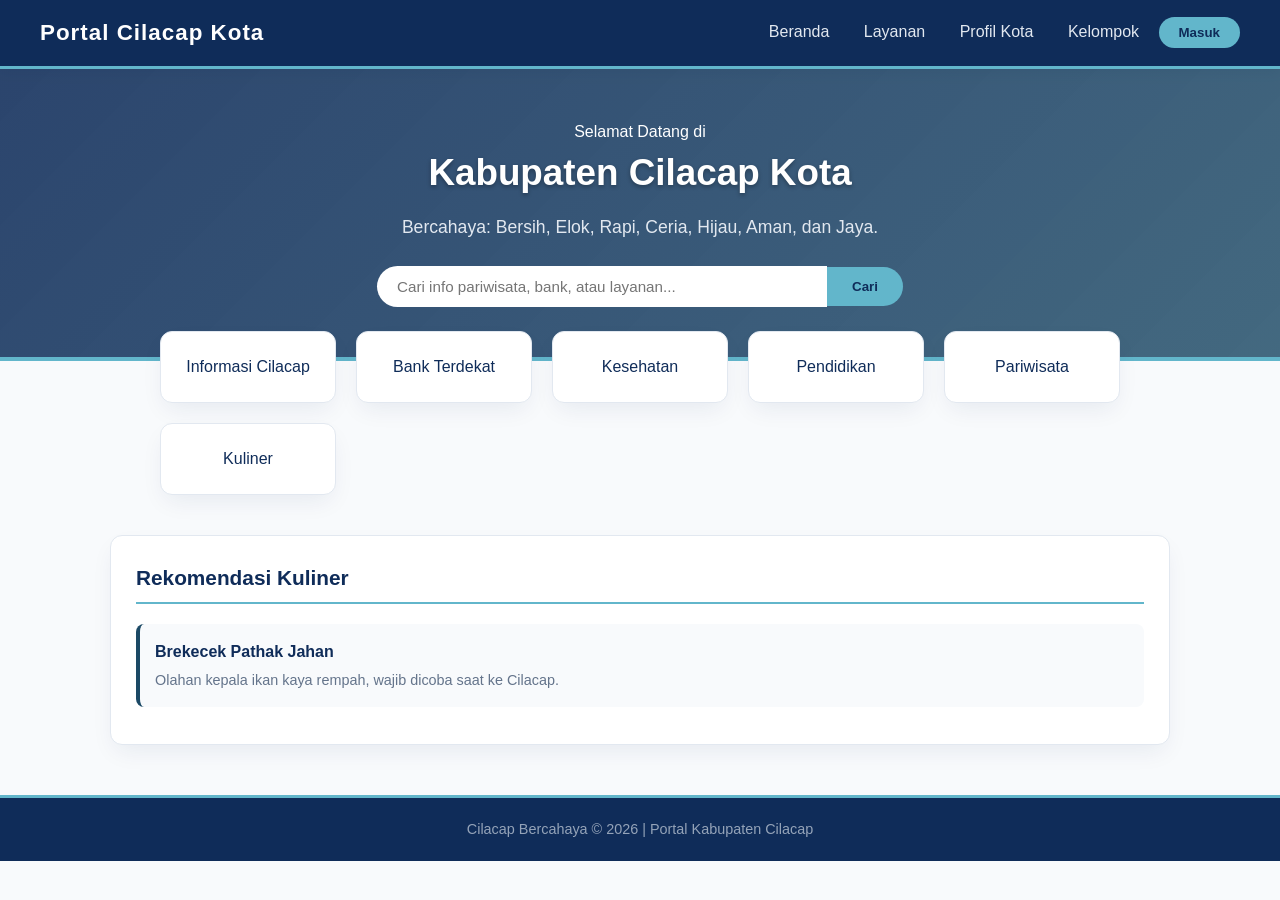
<file: html/index.html>
<!DOCTYPE html>
<html lang="id">
<head>
    <meta charset="UTF-8">
    <meta name="viewport" content="width=device-width, initial-scale=1.0">
    <title>Portal Cilacap Kota</title>
    <link rel="stylesheet" href="../css/style.css">
</head>
<body>
    <!-- Header / Navbar -->
    <div class="header">
        <div class="header-logo">Portal Cilacap Kota</div>
        <div class="header-menu">
            <a href="index.html">Beranda</a>
            <a href="#">Layanan</a>
            <a href="informasi.html">Profil Kota</a>
            <a href="kelompok.html">Kelompok</a>
            <button class="btn-login">Masuk</button>
        </div>
    </div>

    <!-- Hero Banner Utama -->
    <div class="hero">
        <div class="subtitle">Selamat Datang di</div>
        <h1>Kabupaten Cilacap Kota</h1>
        <p>Bercahaya: Bersih, Elok, Rapi, Ceria, Hijau, Aman, dan Jaya.</p>
        <div style="margin-top: 25px; display: flex; justify-content: center; align-items: center;">
            <input type="text" class="search-box" placeholder="Cari info pariwisata, bank, atau layanan...">
            <button class="btn-cari">Cari</button>
        </div>
    </div>

    <!-- Grid Menu Utama (Kartu Putih) -->
    <div class="layanan">
        <a href="informasi.html" class="kartu-layanan" style="text-decoration: none;">
            Informasi Cilacap
        </a>
        <a href="bank.html" class="kartu-layanan" style="text-decoration: none;">
            Bank Terdekat
        </a>
        <a href="kesehatan.html" class="kartu-layanan" style="text-decoration: none;">
            Kesehatan
        </a>
        <a href="pendidikan.html" class="kartu-layanan" style="text-decoration: none;">
            Pendidikan
        </a>
        <a href="wisata.html" class="kartu-layanan" style="text-decoration: none;">
            Pariwisata
        </a>
        <a href="kuliner.html" class="kartu-layanan" style="text-decoration: none;">
            Kuliner
        </a>
    </div>

    <!-- Rekomendasi Kuliner -->
    <div class="konten-bawah">
        <div class="kolom">
            <h3>Rekomendasi Kuliner</h3>
            <div class="item-list">
                <b>Brekecek Pathak Jahan</b>
                <span class="keterangan">Olahan kepala ikan kaya rempah, wajib dicoba saat ke Cilacap.</span>
            </div>
        </div>
    </div>

    <!-- Footer -->
    <div class="footer">
        <p>Cilacap Bercahaya © 2026 | Portal Kabupaten Cilacap</p>
    </div>
</body>
</html>
</file>
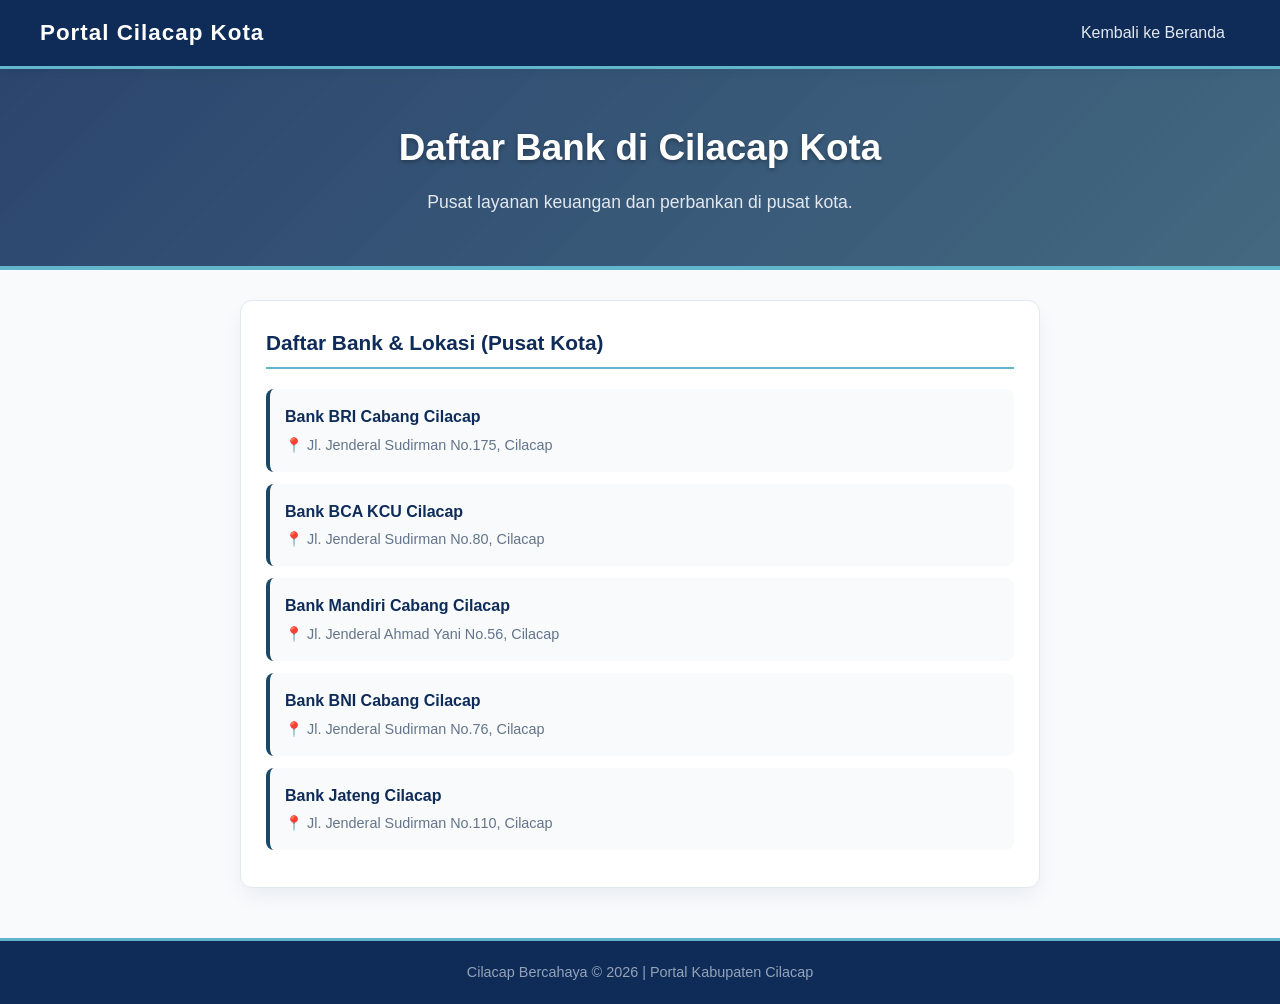
<file: html/bank.html>
<!DOCTYPE html>
<html lang="id">
<head>
    <meta charset="UTF-8">
    <meta name="viewport" content="width=device-width, initial-scale=1.0">
    <title>Bank Terdekat - Cilacap Kota</title>
    <link rel="stylesheet" href="../css/style.css">
</head>
<body>
    <!-- Header / Navbar -->
    <div class="header">
        <div class="header-logo">Portal Cilacap Kota</div>
        <div class="header-menu">
            <a href="index.html">Kembali ke Beranda</a>
        </div>
    </div>

    <!-- Hero Banner dengan Tema Bank/Keuangan -->
    <div class="hero bank">
        <h1>Daftar Bank di Cilacap Kota</h1>
        <p>Pusat layanan keuangan dan perbankan di pusat kota.</p>
    </div>

    <!-- Konten Utama List Bank -->
    <div class="konten-bawah">
        <div class="kolom" style="max-width: 800px; margin: auto;">
            <h3>Daftar Bank & Lokasi (Pusat Kota)</h3>
            
            <div class="item-list">
                <b>Bank BRI Cabang Cilacap</b>
                <span class="keterangan">📍 Jl. Jenderal Sudirman No.175, Cilacap</span>
            </div>
            <div class="item-list">
                <b>Bank BCA KCU Cilacap</b>
                <span class="keterangan">📍 Jl. Jenderal Sudirman No.80, Cilacap</span>
            </div>
            <div class="item-list">
                <b>Bank Mandiri Cabang Cilacap</b>
                <span class="keterangan">📍 Jl. Jenderal Ahmad Yani No.56, Cilacap</span>
            </div>
            <div class="item-list">
                <b>Bank BNI Cabang Cilacap</b>
                <span class="keterangan">📍 Jl. Jenderal Sudirman No.76, Cilacap</span>
            </div>
            <div class="item-list">
                <b>Bank Jateng Cilacap</b>
                <span class="keterangan">📍 Jl. Jenderal Sudirman No.110, Cilacap</span>
            </div>
        </div>
    </div>

    <!-- Footer -->
    <div class="footer">
        <p>Cilacap Bercahaya © 2026 | Portal Kabupaten Cilacap</p>
    </div>
</body>
</html>
</file>
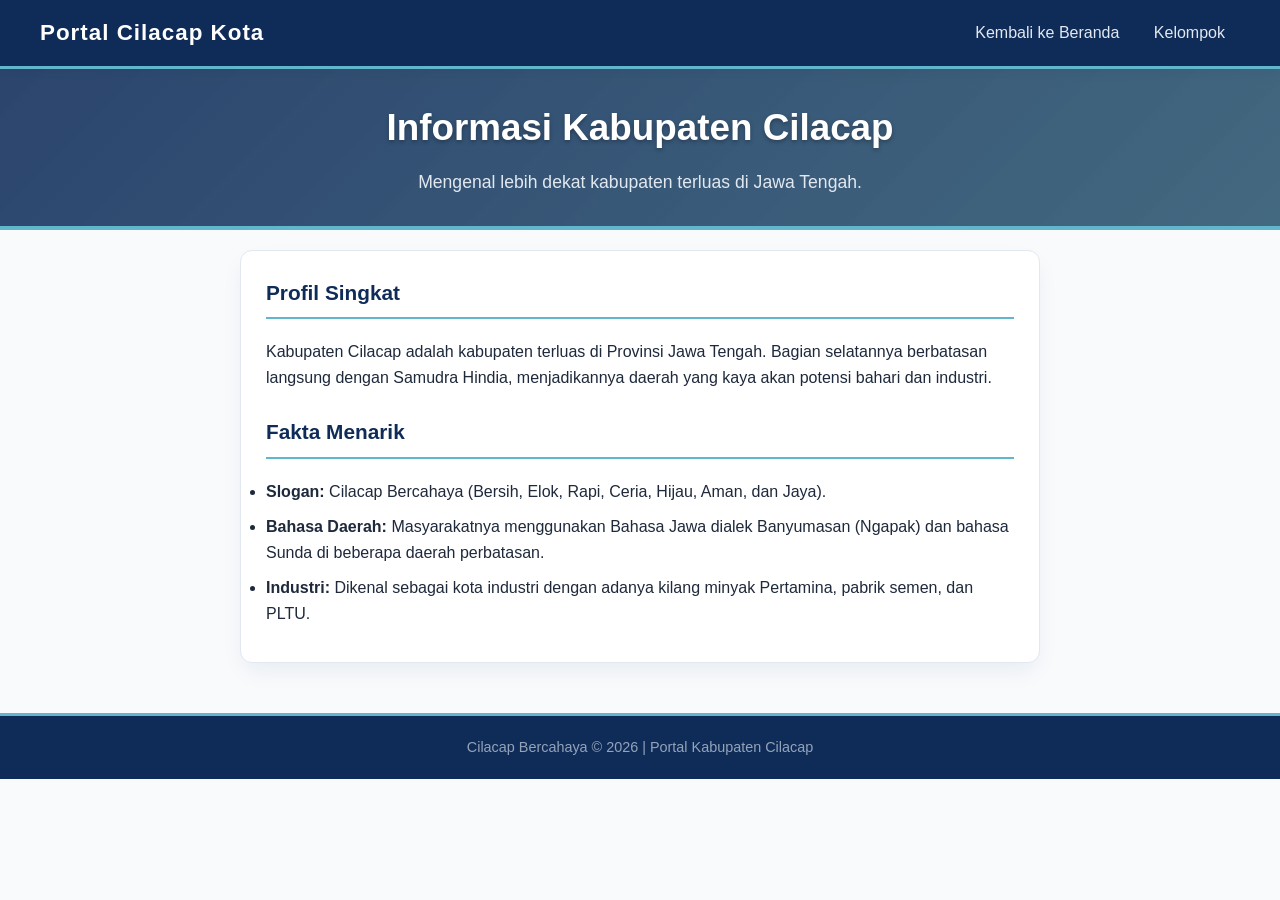
<file: html/informasi.html>
<!DOCTYPE html>
<html lang="id">
<head>
    <meta charset="UTF-8">
    <meta name="viewport" content="width=device-width, initial-scale=1.0">
    <title>Informasi - Cilacap Kota</title>
    <link rel="stylesheet" href="../css/style.css">
    <link rel="stylesheet" href="../css/informasi.css">
</head>
<body>
    <!-- Header / Navbar -->
    <div class="header">
        <div class="header-logo">Portal Cilacap Kota</div>
        <div class="header-menu">
            <a href="index.html">Kembali ke Beranda</a>
            <a href="kelompok.html">Kelompok</a>
        </div>
    </div>

    <!-- Hero Banner Informasi -->
    <div class="hero" style="padding: 30px;">
        <h1>Informasi Kabupaten Cilacap</h1>
        <p>Mengenal lebih dekat kabupaten terluas di Jawa Tengah.</p>
    </div>

    <!-- Konten Utama Informasi -->
    <div class="konten-bawah" style="margin-top: 20px;">
        <div class="kolom" style="max-width: 800px; margin: auto;">
            <h3>Profil Singkat</h3>
            <p>Kabupaten Cilacap adalah kabupaten terluas di Provinsi Jawa Tengah. Bagian selatannya berbatasan langsung dengan Samudra Hindia, menjadikannya daerah yang kaya akan potensi bahari dan industri.</p>
            
            <h3 style="margin-top: 25px;">Fakta Menarik</h3>
            <ul>
                <li style="margin-bottom: 10px;"><b>Slogan:</b> Cilacap Bercahaya (Bersih, Elok, Rapi, Ceria, Hijau, Aman, dan Jaya).</li>
                <li style="margin-bottom: 10px;"><b>Bahasa Daerah:</b> Masyarakatnya menggunakan Bahasa Jawa dialek Banyumasan (Ngapak) dan bahasa Sunda di beberapa daerah perbatasan.</li>
                <li style="margin-bottom: 10px;"><b>Industri:</b> Dikenal sebagai kota industri dengan adanya kilang minyak Pertamina, pabrik semen, dan PLTU.</li>
            </ul>
        </div>
    </div>

    <!-- Footer -->
    <div class="footer">
        <p>Cilacap Bercahaya © 2026 | Portal Kabupaten Cilacap</p>
    </div>

    <script src="../js/informasi.js"></script>
</body>
</html>
</file>
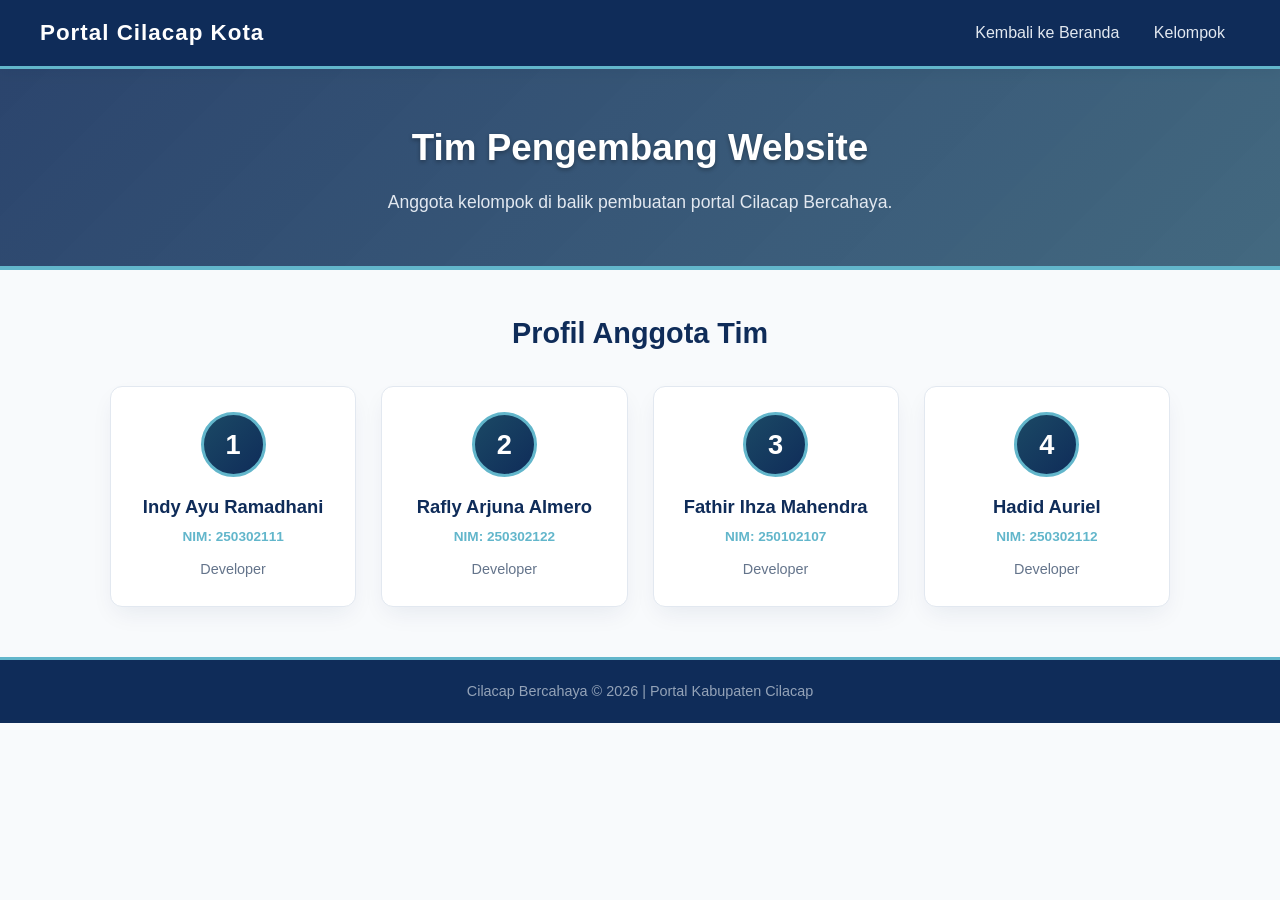
<file: html/kelompok.html>
<!DOCTYPE html>
<html lang="id">
<head>
    <meta charset="UTF-8">
    <meta name="viewport" content="width=device-width, initial-scale=1.0">
    <title>Profil Kelompok - Cilacap Kota</title>
    <link rel="stylesheet" href="../css/style.css">
</head>
<body>
    <!-- Header / Navbar -->
    <div class="header">
        <div class="header-logo">Portal Cilacap Kota</div>
        <div class="header-menu">
            <a href="index.html">Kembali ke Beranda</a>
            <a href="kelompok.html">Kelompok</a>
        </div>
    </div>

    <!-- Hero Banner -->
    <div class="hero">
        <h1>Tim Pengembang Website</h1>
        <p>Anggota kelompok di balik pembuatan portal Cilacap Bercahaya.</p>
    </div>

    <!-- Container Card 4 Anggota Kelompok -->
    <div class="container">
        <h2 class="section-title">Profil Anggota Tim</h2>
        
        <div class="grid-card">
            <!-- Anggota 1 -->
            <div class="card">
                <div class="avatar">1</div>
                <h3>Indy Ayu Ramadhani</h3>
                <div class="nim">NIM: 250302111</div>
                <div class="role">Developer</div>
            </div>

            <!-- Anggota 2 -->
            <div class="card">
                <div class="avatar">2</div>
                <h3>Rafly Arjuna Almero</h3>
                <div class="nim">NIM: 250302122</div>
                <div class="role">Developer</div>
            </div>

            <!-- Anggota 3 -->
            <div class="card">
                <div class="avatar">3</div>
                <h3>Fathir Ihza Mahendra</h3>
                <div class="nim">NIM: 250102107</div>
                <div class="role">Developer</div>
            </div>

            <!-- Anggota 4 -->
            <div class="card">
                <div class="avatar">4</div>
                <h3>Hadid Auriel</h3>
                <div class="nim">NIM: 250302112</div>
                <div class="role">Developer</div>
            </div>
        </div>
    </div>

    <!-- Footer -->
    <div class="footer">
        <p>Cilacap Bercahaya © 2026 | Portal Kabupaten Cilacap</p>
    </div>
</body>
</html>
</file>
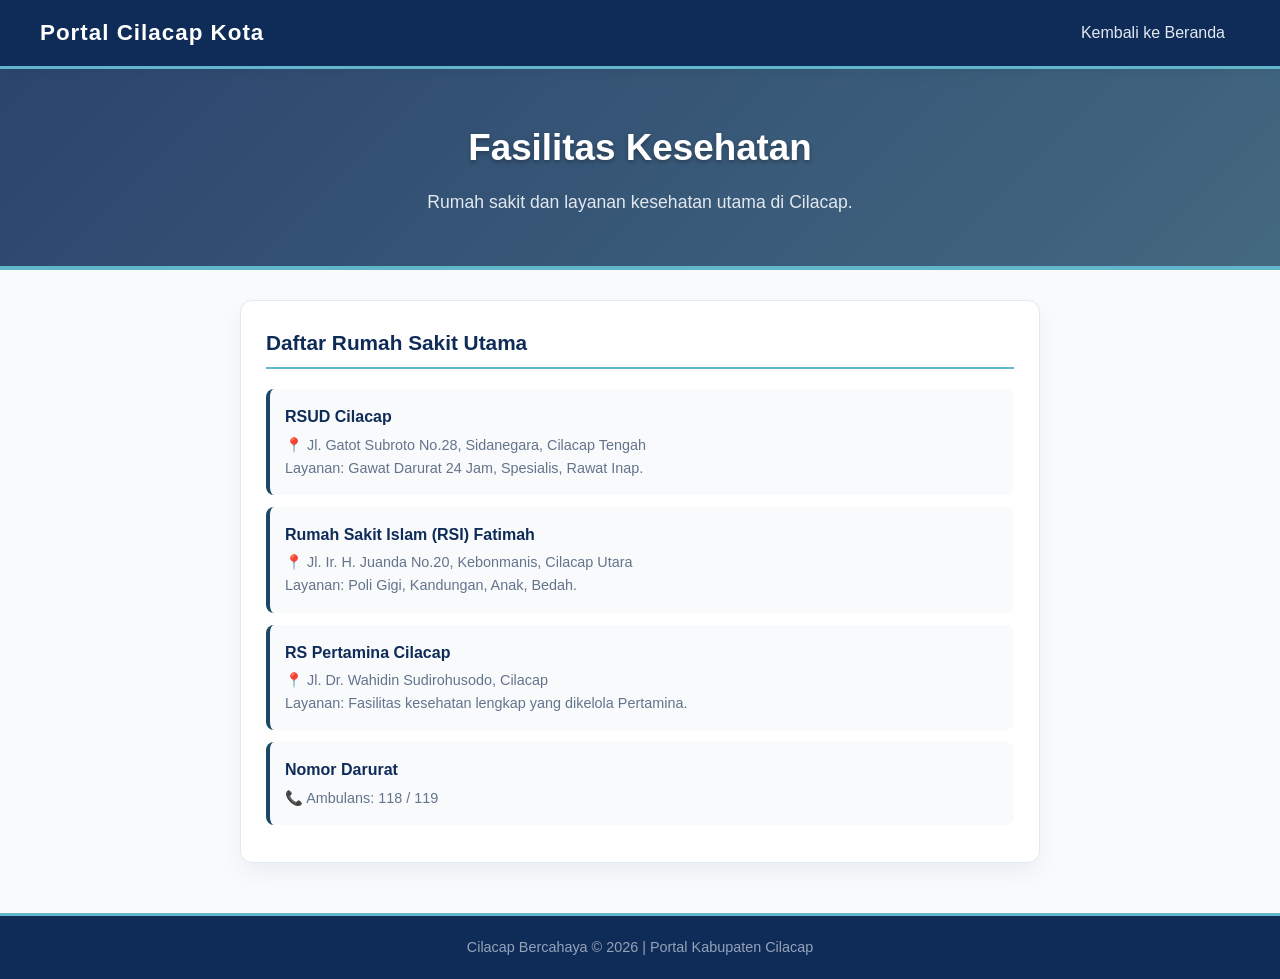
<file: html/kesehatan.html>
<!DOCTYPE html>
<html lang="id">
<head>
    <meta charset="UTF-8">
    <meta name="viewport" content="width=device-width, initial-scale=1.0">
    <title>Kesehatan - Cilacap Kota</title>
    <link rel="stylesheet" href="../css/style.css">
</head>
<body>
    <!-- Header / Navbar -->
    <div class="header">
        <div class="header-logo">Portal Cilacap Kota</div>
        <div class="header-menu">
            <a href="index.html">Kembali ke Beranda</a>
        </div>
    </div>

    <!-- Hero Banner dengan Tema Gambar Kesehatan -->
    <div class="hero kesehatan">
        <h1>Fasilitas Kesehatan</h1>
        <p>Rumah sakit dan layanan kesehatan utama di Cilacap.</p>
    </div>

    <!-- Konten Utama List Rumah Sakit -->
    <div class="konten-bawah">
        <div class="kolom" style="max-width: 800px; margin: auto;">
            <h3>Daftar Rumah Sakit Utama</h3>
            
            <div class="item-list">
                <b>RSUD Cilacap</b>
                <span class="keterangan">📍 Jl. Gatot Subroto No.28, Sidanegara, Cilacap Tengah<br>Layanan: Gawat Darurat 24 Jam, Spesialis, Rawat Inap.</span>
            </div>

            <div class="item-list">
                <b>Rumah Sakit Islam (RSI) Fatimah</b>
                <span class="keterangan">📍 Jl. Ir. H. Juanda No.20, Kebonmanis, Cilacap Utara<br>Layanan: Poli Gigi, Kandungan, Anak, Bedah.</span>
            </div>

            <div class="item-list">
                <b>RS Pertamina Cilacap</b>
                <span class="keterangan">📍 Jl. Dr. Wahidin Sudirohusodo, Cilacap<br>Layanan: Fasilitas kesehatan lengkap yang dikelola Pertamina.</span>
            </div>

            <div class="item-list">
                <b>Nomor Darurat</b>
                <span class="keterangan">📞 Ambulans: 118 / 119</span>
            </div>
        </div>
    </div>

    <!-- Footer -->
    <div class="footer">
        <p>Cilacap Bercahaya © 2026 | Portal Kabupaten Cilacap</p>
    </div>
</body>
</html>
</file>
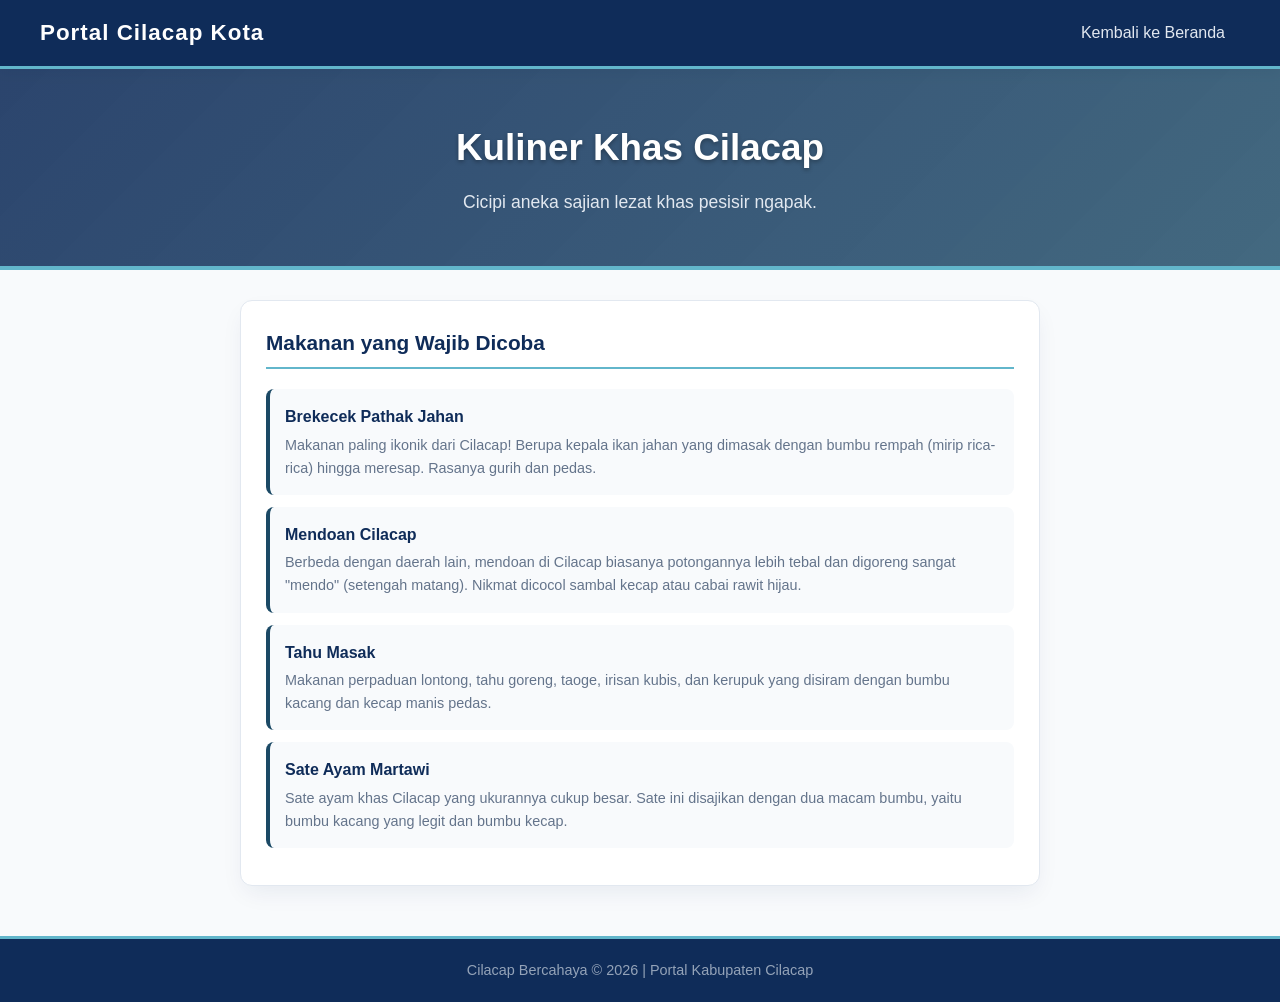
<file: html/kuliner.html>
<!DOCTYPE html>
<html lang="id">
<head>
    <meta charset="UTF-8">
    <meta name="viewport" content="width=device-width, initial-scale=1.0">
    <title>Kuliner - Cilacap Kota</title>
    <link rel="stylesheet" href="../css/style.css">
</head>
<body>
    <!-- Header / Navbar -->
    <div class="header">
        <div class="header-logo">Portal Cilacap Kota</div>
        <div class="header-menu">
            <a href="index.html">Kembali ke Beranda</a>
        </div>
    </div>

    <!-- Hero Banner dengan Tema Kuliner -->
    <div class="hero kuliner">
        <h1>Kuliner Khas Cilacap</h1>
        <p>Cicipi aneka sajian lezat khas pesisir ngapak.</p>
    </div>

    <!-- Konten Utama List Kuliner -->
    <div class="konten-bawah">
        <div class="kolom" style="max-width: 800px; margin: auto;">
            <h3>Makanan yang Wajib Dicoba</h3>
            
            <div class="item-list">
                <b>Brekecek Pathak Jahan</b>
                <span class="keterangan">Makanan paling ikonik dari Cilacap! Berupa kepala ikan jahan yang dimasak dengan bumbu rempah (mirip rica-rica) hingga meresap. Rasanya gurih dan pedas.</span>
            </div>
            <div class="item-list">
                <b>Mendoan Cilacap</b>
                <span class="keterangan">Berbeda dengan daerah lain, mendoan di Cilacap biasanya potongannya lebih tebal dan digoreng sangat "mendo" (setengah matang). Nikmat dicocol sambal kecap atau cabai rawit hijau.</span>
            </div>
            <div class="item-list">
                <b>Tahu Masak</b>
                <span class="keterangan">Makanan perpaduan lontong, tahu goreng, taoge, irisan kubis, dan kerupuk yang disiram dengan bumbu kacang dan kecap manis pedas.</span>
            </div>
            <div class="item-list">
                <b>Sate Ayam Martawi</b>
                <span class="keterangan">Sate ayam khas Cilacap yang ukurannya cukup besar. Sate ini disajikan dengan dua macam bumbu, yaitu bumbu kacang yang legit dan bumbu kecap.</span>
            </div>
        </div>
    </div>

    <!-- Footer -->
    <div class="footer">
        <p>Cilacap Bercahaya © 2026 | Portal Kabupaten Cilacap</p>
    </div>
</body>
</html>
</file>
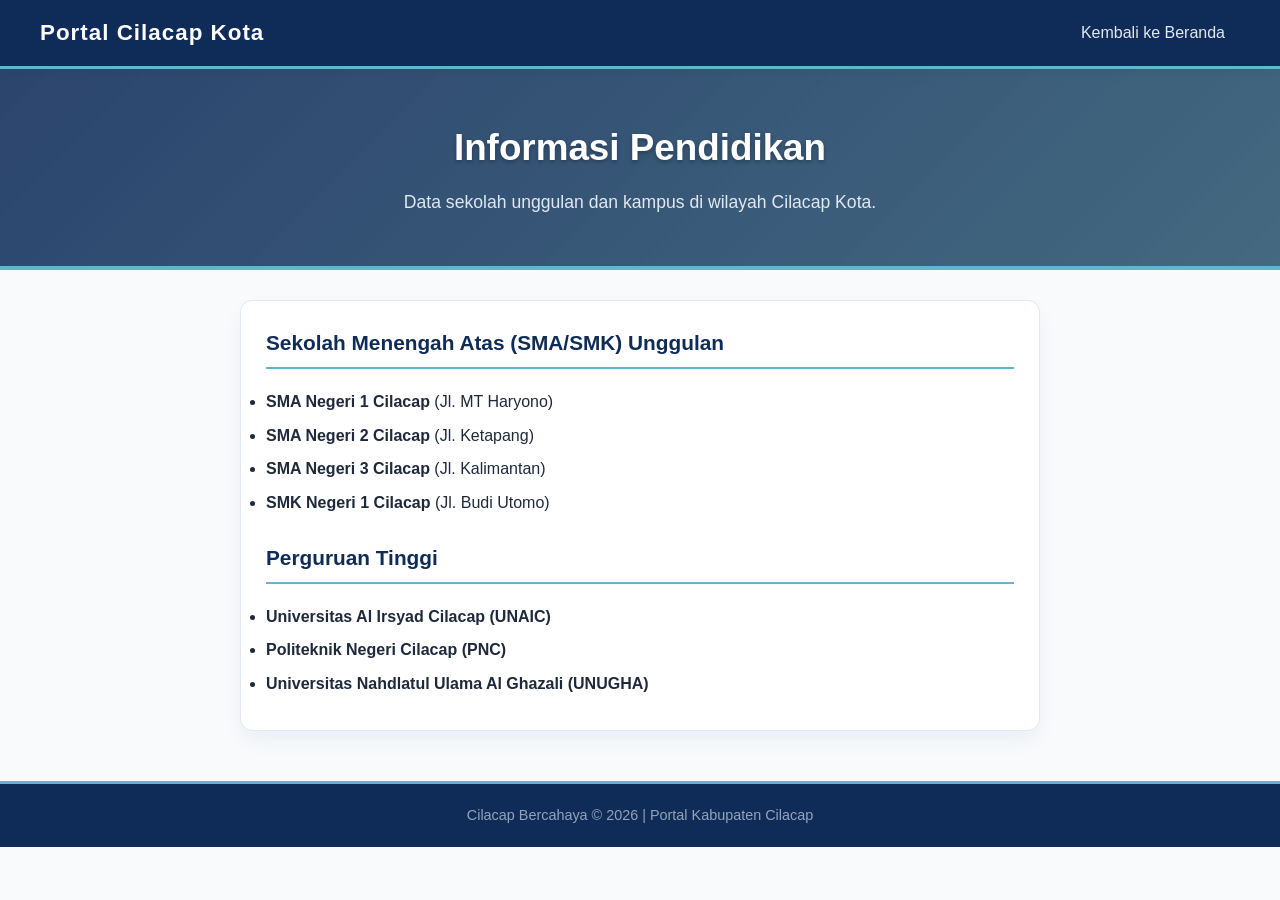
<file: html/pendidikan.html>
<!DOCTYPE html>
<html lang="id">
<head>
    <meta charset="UTF-8">
    <meta name="viewport" content="width=device-width, initial-scale=1.0">
    <title>Pendidikan - Cilacap Kota</title>
    <link rel="stylesheet" href="../css/style.css">
</head>
<body>
    <!-- Header / Navbar -->
    <div class="header">
        <div class="header-logo">Portal Cilacap Kota</div>
        <div class="header-menu">
            <a href="index.html">Kembali ke Beranda</a>
        </div>
    </div>

    <!-- Hero Banner dengan Tema Pendidikan -->
    <div class="hero pendidikan">
        <h1>Informasi Pendidikan</h1>
        <p>Data sekolah unggulan dan kampus di wilayah Cilacap Kota.</p>
    </div>

    <!-- Konten Utama List Pendidikan -->
    <div class="konten-bawah">
        <div class="kolom" style="max-width: 800px; margin: auto;">
            <h3>Sekolah Menengah Atas (SMA/SMK) Unggulan</h3>
            <ul>
                <li style="margin-bottom: 8px;"><b>SMA Negeri 1 Cilacap</b> (Jl. MT Haryono)</li>
                <li style="margin-bottom: 8px;"><b>SMA Negeri 2 Cilacap</b> (Jl. Ketapang)</li>
                <li style="margin-bottom: 8px;"><b>SMA Negeri 3 Cilacap</b> (Jl. Kalimantan)</li>
                <li style="margin-bottom: 8px;"><b>SMK Negeri 1 Cilacap</b> (Jl. Budi Utomo)</li>
            </ul>

            <h3 style="margin-top: 25px;">Perguruan Tinggi</h3>
            <ul>
                <li style="margin-bottom: 8px;"><b>Universitas Al Irsyad Cilacap (UNAIC)</b></li>
                <li style="margin-bottom: 8px;"><b>Politeknik Negeri Cilacap (PNC)</b></li>
                <li style="margin-bottom: 8px;"><b>Universitas Nahdlatul Ulama Al Ghazali (UNUGHA)</b></li>
            </ul>
        </div>
    </div>

    <!-- Footer -->
    <div class="footer">
        <p>Cilacap Bercahaya © 2026 | Portal Kabupaten Cilacap</p>
    </div>
</body>
</html>
</file>
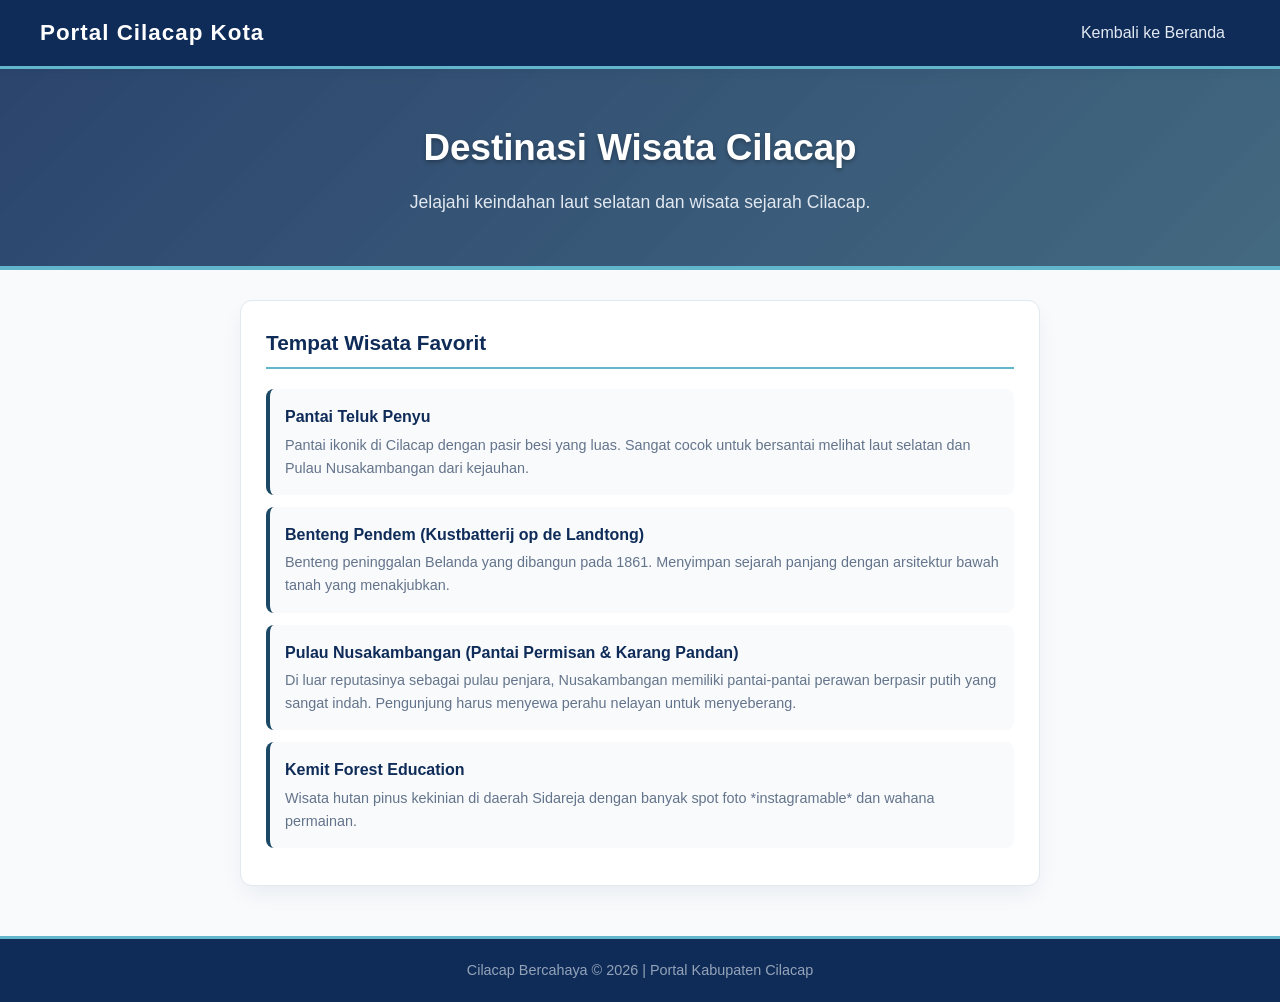
<file: html/wisata.html>
<!DOCTYPE html>
<html lang="id">
<head>
    <meta charset="UTF-8">
    <meta name="viewport" content="width=device-width, initial-scale=1.0">
    <title>Pariwisata - Cilacap Kota</title>
    <link rel="stylesheet" href="../css/style.css">
</head>
<body>
    <!-- Header / Navbar -->
    <div class="header">
        <div class="header-logo">Portal Cilacap Kota</div>
        <div class="header-menu">
            <a href="index.html">Kembali ke Beranda</a>
        </div>
    </div>

    <!-- Hero Banner dengan Tema Pariwisata -->
    <div class="hero wisata">
        <h1>Destinasi Wisata Cilacap</h1>
        <p>Jelajahi keindahan laut selatan dan wisata sejarah Cilacap.</p>
    </div>

    <!-- Konten Utama List Wisata -->
    <div class="konten-bawah">
        <div class="kolom" style="max-width: 800px; margin: auto;">
            <h3>Tempat Wisata Favorit</h3>
            
            <div class="item-list">
                <b>Pantai Teluk Penyu</b>
                <span class="keterangan">Pantai ikonik di Cilacap dengan pasir besi yang luas. Sangat cocok untuk bersantai melihat laut selatan dan Pulau Nusakambangan dari kejauhan.</span>
            </div>
            <div class="item-list">
                <b>Benteng Pendem (Kustbatterij op de Landtong)</b>
                <span class="keterangan">Benteng peninggalan Belanda yang dibangun pada 1861. Menyimpan sejarah panjang dengan arsitektur bawah tanah yang menakjubkan.</span>
            </div>
            <div class="item-list">
                <b>Pulau Nusakambangan (Pantai Permisan & Karang Pandan)</b>
                <span class="keterangan">Di luar reputasinya sebagai pulau penjara, Nusakambangan memiliki pantai-pantai perawan berpasir putih yang sangat indah. Pengunjung harus menyewa perahu nelayan untuk menyeberang.</span>
            </div>
            <div class="item-list">
                <b>Kemit Forest Education</b>
                <span class="keterangan">Wisata hutan pinus kekinian di daerah Sidareja dengan banyak spot foto *instagramable* dan wahana permainan.</span>
            </div>
        </div>
    </div>

    <!-- Footer -->
    <div class="footer">
        <p>Cilacap Bercahaya © 2026 | Portal Kabupaten Cilacap</p>
    </div>
</body>
</html>
</file>
<file: css/style.css>
/* ===================================================
   STYLE GLOBAL & VARIABEL TEMA PANTAI CILACAP (FORMAL)
   =================================================== */
:root {
  --primary-navy: #0f2c59;       /* Navy Formal / Utama */
  --ocean-blue: #1b4965;         /* Biru Pesisir */
  --seafoam-accent: #62b6cb;     /* Akses Highlight Air Laut */
  --sand-bg: #f8fafc;            /* Background Terang & Clean */
  --card-bg: #ffffff;            /* Warna Kartu Putih */
  --text-dark: #1e293b;          /* Warna Teks Utama */
  --text-muted: #64748b;         /* Warna Teks Keterangan */
  --shadow-soft: 0 10px 25px -5px rgba(15, 44, 89, 0.08);
  --shadow-hover: 0 15px 30px -5px rgba(15, 44, 89, 0.18);
  --radius: 12px;
}

* {
  margin: 0;
  padding: 0;
  box-sizing: border-box;
}

body {
  font-family: 'Segoe UI', Tahoma, Geneva, Verdana, sans-serif;
  background-color: var(--sand-bg);
  color: var(--text-dark);
  line-height: 1.6;
}

/* ===================================================
   HEADER & NAVBAR (Konsisten untuk Semua Halaman)
   =================================================== */
.header {
  background-color: var(--primary-navy);
  color: #ffffff;
  padding: 15px 40px;
  display: flex;
  justify-content: space-between;
  align-items: center;
  box-shadow: 0 4px 12px rgba(0, 0, 0, 0.1);
  border-bottom: 3px solid var(--seafoam-accent);
}

.header-logo {
  font-size: 1.4rem;
  font-weight: 700;
  letter-spacing: 1px;
  color: #ffffff;
}

.header-menu a {
  color: #e2e8f0;
  text-decoration: none;
  margin: 0 15px;
  font-weight: 500;
  transition: color 0.3s ease;
}

.header-menu a:hover {
  color: var(--seafoam-accent);
}

.btn-login {
  background-color: var(--seafoam-accent);
  color: var(--primary-navy);
  border: none;
  padding: 8px 20px;
  border-radius: 20px;
  font-weight: 600;
  cursor: pointer;
  transition: all 0.3s ease;
}

.btn-login:hover {
  background-color: #ffffff;
  transform: translateY(-2px);
}

/* ===================================================
   HERO / BANNER UTAMA & TOPIK SPESIFIK PER HALAMAN
   =================================================== */

/* Hero Default (Beranda / Umum) */
.hero, .hero-section {
  background: linear-gradient(135deg, rgba(15, 44, 89, 0.88) 0%, rgba(27, 73, 101, 0.82) 100%),
              url('https://images.unsplash.com/photo-1507525428034-b723cf961d3e?auto=format&fit=crop&w=1200&q=80') center/cover no-repeat;
  color: #ffffff;
  padding: 50px 20px;
  text-align: center;
  border-bottom: 4px solid var(--seafoam-accent);
}

/* Banner Khusus Kesehatan */
.hero.kesehatan {
  background: linear-gradient(135deg, rgba(15, 44, 89, 0.88) 0%, rgba(27, 73, 101, 0.82) 100%),
              url('https://images.unsplash.com/photo-1584515979956-d9f6e5d09982?auto=format&fit=crop&w=1200&q=80') center/cover no-repeat;
}

/* Banner Khusus Pendidikan */
.hero.pendidikan {
  background: linear-gradient(135deg, rgba(15, 44, 89, 0.88) 0%, rgba(27, 73, 101, 0.82) 100%),
              url('https://images.unsplash.com/photo-1523240795612-9a054b0db644?auto=format&fit=crop&w=1200&q=80') center/cover no-repeat;
}

/* Banner Khusus Bank / Keuangan */
.hero.bank {
  background: linear-gradient(135deg, rgba(15, 44, 89, 0.88) 0%, rgba(27, 73, 101, 0.82) 100%),
              url('https://images.unsplash.com/photo-1501167786227-4cba60f6d58f?auto=format&fit=crop&w=1200&q=80') center/cover no-repeat;
}

/* Banner Khusus Pariwisata */
.hero.wisata {
  background: linear-gradient(135deg, rgba(15, 44, 89, 0.88) 0%, rgba(27, 73, 101, 0.82) 100%),
              url('https://images.unsplash.com/photo-1507525428034-b723cf961d3e?auto=format&fit=crop&w=1200&q=80') center/cover no-repeat;
}

/* Banner Khusus Kuliner */
.hero.kuliner {
  background: linear-gradient(135deg, rgba(15, 44, 89, 0.88) 0%, rgba(27, 73, 101, 0.82) 100%),
              url('https://images.unsplash.com/photo-1555396273-367ea4eb4db5?auto=format&fit=crop&w=1200&q=80') center/cover no-repeat;
}

.hero h1, .hero-section .main-title {
  font-size: 2.3rem;
  font-weight: 700;
  margin-bottom: 10px;
  text-shadow: 0 2px 4px rgba(0, 0, 0, 0.3);
}

.hero p, .hero-section .desc {
  font-size: 1.1rem;
  color: #e2e8f0;
}

.hero-section .subtitle {
  text-transform: uppercase;
  letter-spacing: 2px;
  font-size: 0.85rem;
  color: var(--seafoam-accent);
  font-weight: 600;
  margin-bottom: 6px;
}

/* Input Pencarian di Hero Beranda */
.search-box {
  padding: 12px 20px;
  width: 60%;
  max-width: 450px;
  border: none;
  border-radius: 25px 0 0 25px;
  outline: none;
  font-size: 0.95rem;
}

.btn-cari {
  padding: 12px 25px;
  background-color: var(--seafoam-accent);
  color: var(--primary-navy);
  border: none;
  border-radius: 0 25px 25px 0;
  font-weight: 700;
  cursor: pointer;
  transition: background-color 0.3s ease;
}

.btn-cari:hover {
  background-color: #ffffff;
}

/* Tombol Kembali */
.nav-back a {
  display: inline-block;
  margin-top: 15px;
  padding: 8px 22px;
  background-color: rgba(255, 255, 255, 0.15);
  color: #ffffff;
  text-decoration: none;
  border-radius: 30px;
  font-weight: 500;
  border: 1px solid rgba(255, 255, 255, 0.3);
  transition: all 0.3s ease;
}

.nav-back a:hover {
  background-color: var(--seafoam-accent);
  color: var(--primary-navy);
}

/* ===================================================
   MENU LAYANAN (Grid Kartu Beranda)
   =================================================== */
.layanan {
  display: grid;
  grid-template-columns: repeat(auto-fit, minmax(160px, 1fr));
  gap: 20px;
  max-width: 1000px;
  margin: -30px auto 40px auto;
  padding: 0 20px;
  position: relative;
  z-index: 10;
}

.kartu-layanan {
  background-color: var(--card-bg);
  padding: 22px 15px;
  text-align: center;
  border-radius: var(--radius);
  box-shadow: var(--shadow-soft);
  border: 1px solid #e2e8f0;
  transition: all 0.3s ease;
  font-size: 1rem;
  color: var(--primary-navy) !important;
}

.kartu-layanan:hover {
  transform: translateY(-5px);
  box-shadow: var(--shadow-hover);
  border-color: var(--seafoam-accent);
  background-color: #f0f9ff;
}

/* ===================================================
   KONTEN UTAMA & LIST (Bank, Wisata, Kuliner, dll)
   =================================================== */
.konten-bawah {
  display: flex;
  flex-wrap: wrap;
  gap: 30px;
  max-width: 1100px;
  margin: 30px auto;
  padding: 0 20px;
}

.kolom {
  flex: 1;
  min-width: 300px;
  background-color: var(--card-bg);
  padding: 25px;
  border-radius: var(--radius);
  box-shadow: var(--shadow-soft);
  border: 1px solid #e2e8f0;
}

.kolom h3 {
  color: var(--primary-navy);
  font-size: 1.3rem;
  margin-bottom: 20px;
  border-bottom: 2px solid var(--seafoam-accent);
  padding-bottom: 8px;
}

.item-list {
  background-color: #f8fafc;
  padding: 15px;
  border-radius: 8px;
  margin-bottom: 12px;
  border-left: 4px solid var(--ocean-blue);
}

.item-list b {
  color: var(--primary-navy);
  font-size: 1rem;
  display: block;
  margin-bottom: 4px;
}

.keterangan {
  font-size: 0.9rem;
  color: var(--text-muted);
  display: block;
}

/* ===================================================
   HALAMAN KELOMPOK (4 Kartu Anggota)
   =================================================== */
.container {
  max-width: 1100px;
  margin: 40px auto;
  padding: 0 20px;
}

.section-title {
  text-align: center;
  font-size: 1.8rem;
  color: var(--primary-navy);
  margin-bottom: 30px;
}

.grid-card {
  display: grid;
  grid-template-columns: repeat(auto-fit, minmax(230px, 1fr));
  gap: 25px;
}

.card {
  background-color: var(--card-bg);
  border-radius: var(--radius);
  padding: 25px 20px;
  text-align: center;
  box-shadow: var(--shadow-soft);
  border: 1px solid #e2e8f0;
  transition: transform 0.3s ease, box-shadow 0.3s ease;
}

.card:hover {
  transform: translateY(-8px);
  box-shadow: var(--shadow-hover);
  border-color: var(--seafoam-accent);
}

.avatar {
  width: 65px;
  height: 65px;
  border-radius: 50%;
  background: linear-gradient(135deg, var(--ocean-blue), var(--primary-navy));
  color: #ffffff;
  font-size: 1.7rem;
  font-weight: bold;
  display: flex;
  align-items: center;
  justify-content: center;
  margin: 0 auto 15px;
  border: 3px solid var(--seafoam-accent);
}

.card h3 {
  font-size: 1.15rem;
  color: var(--primary-navy);
  margin-bottom: 5px;
}

.card .nim {
  font-size: 0.85rem;
  color: var(--seafoam-accent);
  font-weight: 600;
  margin-bottom: 10px;
}

.card .role {
  font-size: 0.9rem;
  color: var(--text-muted);
}

/* ===================================================
   FOOTER (Konsisten untuk Semua Halaman)
   =================================================== */
.footer, footer {
  text-align: center;
  padding: 20px;
  background-color: var(--primary-navy);
  color: #94a3b8;
  font-size: 0.9rem;
  margin-top: 50px;
  border-top: 3px solid var(--seafoam-accent);
}
</file>
<file: css/informasi.css>
.info-highlight {
  background: linear-gradient(135deg, #f0f9ff 0%, #e0f2fe 100%);
  border-left: 4px solid var(--seafoam-accent, #62b6cb);
  padding: 15px;
  border-radius: 8px;
}
</file>
